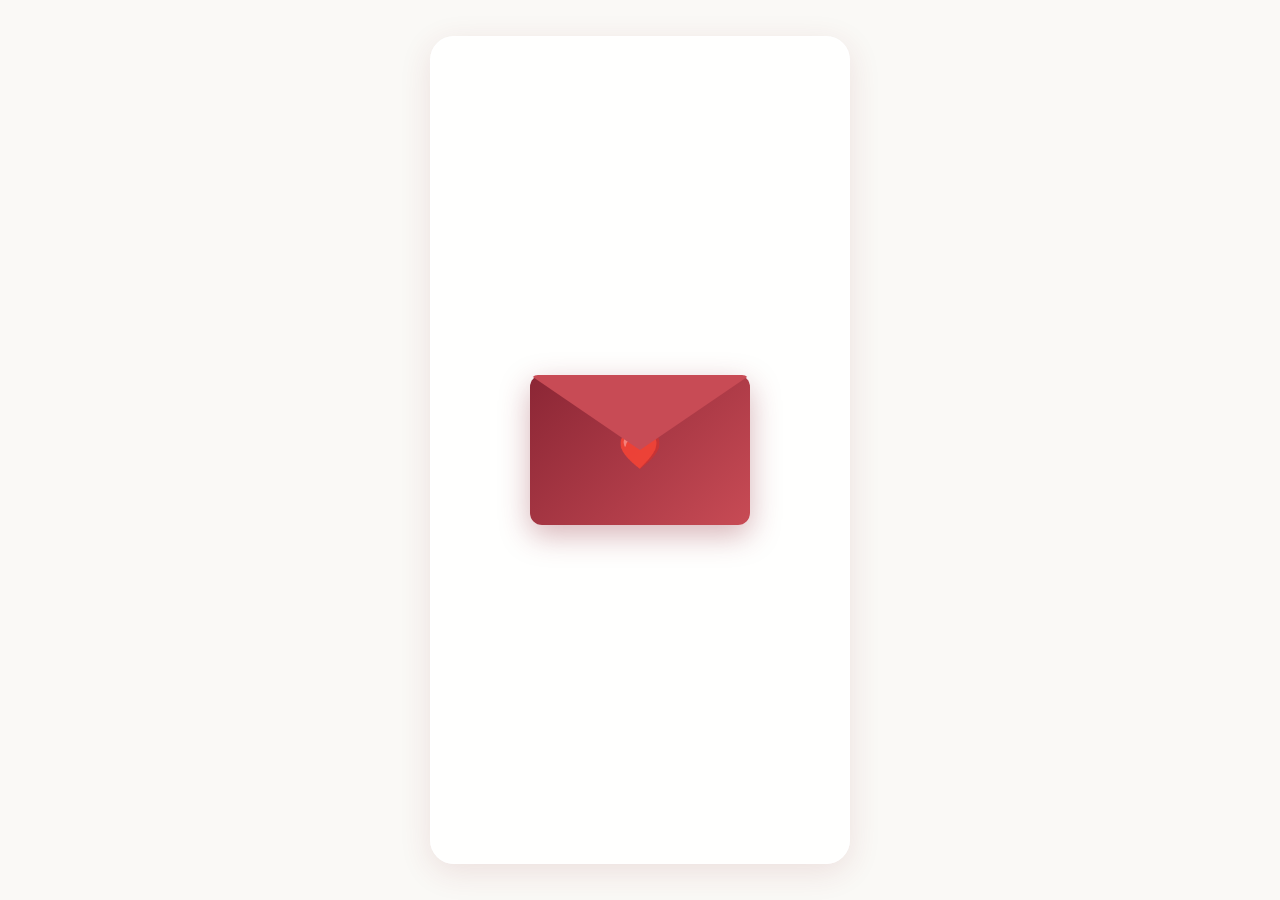
<file: index.html>
<!DOCTYPE html>
<html lang="pt-br">
<head>
    <meta charset="UTF-8">
    <meta name="viewport" content="width=device-width, initial-scale=1.0">
    <title>Para Minha Paixão ❤️</title>
    
    <!-- Fontes sofisticadas do Google -->
    <link rel="preconnect" href="https://fonts.googleapis.com">
    <link rel="preconnect" href="https://fonts.gstatic.com" crossorigin>
    <link href="https://fonts.googleapis.com/css2?family=Cormorant+Garamond:wght@400;600;700&family=Montserrat:wght@300;400;500&display=swap" rel="stylesheet">
    
    <!-- ARQUIVO CSS -->
    <link rel="stylesheet" href="style.css">
</head>
<body>

    <!-- PARTÍCULAS FLUTUANDO (FUNDO) -->
    <div class="particles-bg" id="particles"></div>

    <!-- CONTAINER PRINCIPAL DO APP -->
    <main class="app-container">
        
        <!-- ================= TELA 1: ENVELOPE ================= -->
        <section id="tela-1" class="screen active">
            <div class="envelope-wrapper" onclick="abrirEnvelope()">
                <div class="envelope">
                    <div class="envelope-flap"></div>
                    <div class="envelope-content">
                        <span class="heart-icon-small">❤️</span>
                    </div>
                </div>
            </div>
            
            <div id="tela1-mensagem" class="tela1-msg hidden">
                <h2>Oi, Paixão</h2>
                <p class="typing-text">Tenho uma pergunta muito importante pra você...</p>
                <button class="btn-gold" onclick="irParaTela2()">Continuar</button>
            </div>
        </section>

        <!-- ================= TELA 2: SIM OU NÃO ================= -->
        <section id="tela-2" class="screen">
            <div class="question-box">
                <h1>Você aceita ir em um date comigo? 💕</h1>
                
                <div class="buttons-row">
                    <button class="btn-sim" onclick="cliqueiSim()">
                        <span>SIM</span>
                        <span class="heart-bt">❤️</span>
                    </button>
                    
                    <button id="btn-nao" class="btn-nao" onmouseover="fugirBotao()" ontouchstart="fugirBotao()">
                        <span>NÃO</span>
                        <span class="devil-bt">😈</span>
                    </button>
                </div>
                
                <p id="msg-fuga" class="mensagem-fuga"></p>
            </div>
        </section>

        <!-- ================= TELA 3: CELEBRAÇÃO ================= -->
        <section id="tela-3" class="screen">
            <div id="confetti-canvas"></div>
            <div class="celebration">
                <h1 class="celebration-title">AEEEEEE VC ACEITOUUUUUU 🤟</h1>
                <p class="subtitle">(tô até dançando é o tchan internamente)</p>
                <button class="btn-gold" onclick="irParaTela4()">Próxima fase</button>
            </div>
        </section>

        <!-- ================= TELA 4: ESCOLHER DATA ================= -->
        <section id="tela-4" class="screen">
            <h1>Quando você tá livre?</h1>
            <p class="subtitle">veja aí tua agenda lotada kkk</p>
            
            <div class="calendar-wrapper">
                <input type="date" id="input-data" class="elegant-input">
            </div>
            
            <button class="btn-gold" onclick="salvarData()">Continuar</button>
        </section>

        <!-- ================= TELA 5: ESCOLHER HORÁRIO ================= -->
        <section id="tela-5" class="screen">
            <h1>E que horas?</h1>
            
            <div class="select-wrapper">
                <select id="input-horario" class="elegant-select">
                    <option value="" disabled selected>Escolha...</option>
                    <option value="18:30">18:30 — essa é a resposta certa 👀</option>
                    <option value="19:00">19:00 — mai gode já tô com fome</option>
                    <option value="20:00">20:00 — é janta ou café?</option>
                    <option value="21:00">21:00 — modo noturno ativado 🫡</option>
                    <option value="22:00">22:00 — a noite é uma criança né</option>
                </select>
            </div>
            
            <button class="btn-gold" onclick="salvarHorario()">Continuar</button>
        </section>

        <!-- ================= TELA 6: ESCOLHER LUGAR ================= -->
        <section id="tela-6" class="screen">
            <h1>O que Prefere?</h1>
            <p class="subtitle">Escolhe a vibe do date</p>
            
            <div class="cards-grid">
                <div class="food-card" onclick="selecionarLugar(this, 'Fondue', '🍫')">
                    <span class="emoji">🍫</span>
                    <span class="label">Fondue</span>
                </div>
                <div class="food-card" onclick="selecionarLugar(this, 'Pizza', '🍕')">
                    <span class="emoji">🍕</span>
                    <span class="label">Pizza</span>
                </div>
                <div class="food-card" onclick="selecionarLugar(this, 'Botequim', '🍻')">
                    <span class="emoji">🍻</span>
                    <span class="label">Botequim</span>
                </div>
                <div class="food-card" onclick="selecionarLugar(this, 'Hambúrguer', '🍔')">
                    <span class="emoji">🍔</span>
                    <span class="label">Hambúrguer</span>
                </div>
                <div class="food-card special" onclick="selecionarLugar(this, 'Hangar 51', '✈️')">
                    <span class="emoji">✈️</span>
                    <span class="label">Hangar 51</span>
                </div>
            </div>
            
            <!-- Mensagem de confirmação -->
            <div id="msg-lugar-escolhido" class="msg-escolha hidden">
                <p id="texto-escolha"></p>
            </div>
            
            <!-- Botão continuar (só aparece após escolha) -->
            <button id="btn-continuar-lugar" class="btn-gold hidden" onclick="irParaTela7()">Continuar</button>
        </section>

        <!-- ================= TELA 7: REVELAÇÃO FINAL ================= -->
        <section id="tela-7" class="screen screen-final">
            <div class="photo-bg">
                <!-- TROQUE ESTE LINK PELA FOTO DE VOCÊS -->
                <img src="foto.jpeg" class="photo-proportional">
            </div>
            
            <div class="glass-card">
                <h2>Paixão,</h2>
                <p>Você se tornou meu lar. Obrigada por dividir comigo os dias comuns, as brisas, as conquistas e os desafios.</p>
                <p class="highlight">E agora... Seu encontro está oficialmente marcado! ❤️</p>
                
                <div class="resumo">
                    <p>📅 <strong>Data:</strong> <span id="resumo-data">---</span></p>
                    <p>⏰ <strong>Horário:</strong> <span id="resumo-hora">---</span></p>
                    <p>🍽️ <strong>Lugar:</strong> <span id="resumo-lugar">---</span></p>
                </div>
                
                <!-- Botão para ir para carta final -->
                <button class="btn-gold" onclick="mostrarCartaFinal()">Ver carta</button>
            </div>
        </section>

        <!-- ================= TELA FINAL: CARTA ROMÂNTICA ================= -->
        <section id="tela-final" class="screen">
            <div class="love-letter">
                <div class="letter-header">
                    <span class="heart-large">❤️</span>
                </div>
                <div class="letter-body">
                    <p>Eu te amo muito, minha escolha diária.</p>
                    <p class="assinatura">Feliz dia das namoradas!</p>
                    <p class="signed">Com muito amor,<br><strong>Baby ❤️</strong></p>
                </div>
            </div>
        </section>

    </main>

    <!-- ARQUIVO JS -->
    <script src="script.js"></script>
</body>
</html>
</file>
<file: style.css>
/* 
   ======================================================
   STYLE CSS - DESIGN PREMIUM ROMÂNTICO
   ======================================================
*/

/* ==================== VARIÁVEIS DE COR ==================== */
:root {
    --off-white: #FAF9F6;
    --red-wine: #8B2635;
    --red-light: #C84B55;
    --red-rose: #E8B4B8;
    --gold: #D4AF37;
    --gold-light: #E8C765;
    --gold-dark: #B8962E;
    --dark: #2D2A26;
    --dark-light: #4A4744;
    --gray: #6B6B6B;
    --gray-light: #9A9A9A;
    --glass: rgba(255, 255, 255, 0.88);
    --glass-dark: rgba(45, 42, 38, 0.05);
    --shadow-soft: 0 8px 32px rgba(139, 38, 53, 0.12);
}

/* ==================== RESET BÁSICO ==================== */
* {
    margin: 0;
    padding: 0;
    box-sizing: border-box;
}

body {
    font-family: 'Montserrat', sans-serif;
    background: var(--off-white);
    color: var(--dark);
    min-height: 100vh;
    display: flex;
    justify-content: center;
    align-items: center;
    overflow-x: hidden;
    position: relative;
}

/* ==================== FUNDO COM PARTÍCULAS ==================== */
.particles-bg {
    position: fixed;
    top: 0;
    left: 0;
    width: 100%;
    height: 100%;
    pointer-events: none;
    z-index: 0;
    overflow: hidden;
}

.floating-heart {
    position: absolute;
    font-size: 1.2rem;
    color: var(--red-light);
    opacity: 0;
    animation: floatUp 12s linear infinite;
    bottom: -30px;
}

@keyframes floatUp {
    0% { transform: translateY(0) rotate(0deg); opacity: 0; }
    10% { opacity: 0.35; }
    90% { opacity: 0.15; }
    100% { transform: translateY(-110vh) rotate(25deg); opacity: 0; }
}

/* ==================== CONTAINER PRINCIPAL ==================== */
.app-container {
    position: relative;
    width: 100%;
    max-width: 420px;
    height: 92vh;
    max-height: 850px;
    background: var(--glass);
    border-radius: 24px;
    box-shadow: var(--shadow-soft);
    overflow: hidden;
    z-index: 10;
    border: 1px solid rgba(255, 255, 255, 0.95);
    backdrop-filter: blur(10px);
}

/* ==================== SCREENS ==================== */
.screen {
    display: none;
    flex-direction: column;
    align-items: center;
    justify-content: center;
    text-align: center;
    padding: 30px 25px;
    min-height: 100%;
    width: 100%;
    animation: fadeIn 0.6s ease;
}

.screen.active {
    display: flex;
}

@keyframes fadeIn {
    from { opacity: 0; transform: translateY(20px); }
    to { opacity: 1; transform: translateY(0); }
}

/* ==================== TIPOGRAFIA ==================== */
h1, h2 {
    font-family: 'Cormorant Garamond', serif;
    font-weight: 600;
    color: var(--dark);
    line-height: 1.2;
}

h1 { font-size: 1.75rem; margin-bottom: 15px; }
h2 { font-size: 1.4rem; margin-bottom: 12px; }

p {
    font-size: 0.92rem;
    line-height: 1.65;
    color: var(--gray);
    margin-bottom: 15px;
}

.subtitle {
    font-style: italic;
    opacity: 0.75;
    margin-bottom: 25px;
    font-size: 0.88rem;
}

/* ==================== ENVELOPE ==================== */
.envelope-wrapper {
    cursor: pointer;
    perspective: 1000px;
    padding: 20px;
}

.envelope {
    width: 220px;
    height: 150px;
    background: linear-gradient(135deg, var(--red-wine), var(--red-light));
    border-radius: 12px;
    position: relative;
    transition: all 0.4s ease;
    box-shadow: 0 10px 30px rgba(139, 38, 53, 0.35);
}

.envelope:hover { transform: scale(1.03); }

.envelope-flap {
    position: absolute;
    top: 0;
    left: 0;
    width: 0;
    height: 0;
    border-left: 110px solid transparent;
    border-right: 110px solid transparent;
    border-top: 75px solid var(--red-light);
    border-radius: 8px 8px 0 0;
    transition: transform 0.5s ease;
    transform-origin: top;
    z-index: 2;
}

.envelope.aberto .envelope-flap { transform: rotateX(180deg); }

.envelope-content {
    position: absolute;
    top: 50%;
    left: 50%;
    transform: translate(-50%, -50%);
    color: rgba(255, 255, 255, 0.9);
    font-size: 2.2rem;
}

.tela1-msg { margin-top: 25px; padding: 0 10px; }
.tela1-msg.hidden { display: none; }
.tela1-msg h2 { color: var(--red-wine); }

/* ==================== BOTÕES ==================== */
.btn-gold {
    background: linear-gradient(135deg, var(--gold), var(--gold-light));
    color: white;
    border: none;
    padding: 14px 36px;
    border-radius: 30px;
    font-family: 'Montserrat', sans-serif;
    font-weight: 500;
    font-size: 0.95rem;
    cursor: pointer;
    transition: all 0.3s ease;
    box-shadow: 0 4px 15px rgba(212, 175, 55, 0.4);
    margin-top: 15px;
    text-transform: uppercase;
    letter-spacing: 0.5px;
}

.btn-gold:hover {
    transform: translateY(-3px);
    box-shadow: 0 8px 25px rgba(212, 175, 55, 0.5);
}

.btn-gold.hidden { display: none; }

/* ==================== TELA 2: SIM OU NÃO ==================== */
.question-box { width: 100%; padding: 0 10px; }
.question-box h1 { font-size: 1.45rem; margin-bottom: 35px; color: var(--red-wine); }

.buttons-row {
    display: flex;
    gap: 15px;
    margin-bottom: 25px;
    width: 100%;
    justify-content: center;
}

.btn-sim, .btn-nao {
    flex: 1;
    max-width: 140px;
    padding: 20px 15px;
    border-radius: 16px;
    border: none;
    font-family: 'Montserrat', sans-serif;
    font-weight: 600;
    font-size: 1.05rem;
    cursor: pointer;
    transition: all 0.3s ease;
    display: flex;
    flex-direction: column;
    align-items: center;
    gap: 6px;
}

.btn-sim {
    background: linear-gradient(135deg, var(--red-wine), var(--red-light));
    color: white;
    box-shadow: 0 5px 20px rgba(139, 38, 53, 0.35);
}

.btn-sim:hover { transform: scale(1.08); }

.btn-nao {
    background: var(--dark);
    color: white;
    box-shadow: 0 5px 20px rgba(45, 42, 38, 0.25);
    position: relative;
}

.heart-bt, .devil-bt { font-size: 1.1rem; }

.mensagem-fuga {
    color: var(--red-wine);
    font-weight: 500;
    font-size: 0.88rem;
    min-height: 22px;
    opacity: 0;
    transition: opacity 0.3s;
}

.mensagem-fuga.visible { opacity: 1; }

/* ==================== TELA 3: CELEBRAÇÃO ==================== */
.celebration { text-align: center; }

.celebration-title {
    color: var(--red-wine);
    font-size: 1.6rem;
    animation: celebratePulse 0.6s ease;
}

@keyframes celebratePulse {
    0%, 100% { transform: scale(1); }
    50% { transform: scale(1.08); }
}

#confetti-canvas {
    position: absolute;
    top: 0;
    left: 0;
    width: 100%;
    height: 100%;
    pointer-events: none;
    overflow: hidden;
}

.confetti {
    position: absolute;
    font-size: 1.5rem;
    animation: confettiFall 3s linear forwards;
}

@keyframes confettiFall {
    to { top: 110%; transform: rotate(720deg); }
}

/* ==================== INPUTS ==================== */
.calendar-wrapper, .select-wrapper {
    width: 100%;
    margin-bottom: 25px;
}

.elegant-input, .elegant-select {
    width: 100%;
    padding: 16px 18px;
    border: 2px solid var(--gold);
    border-radius: 12px;
    font-family: 'Montserrat', sans-serif;
    font-size: 0.95rem;
    background: white;
    color: var(--dark);
    outline: none;
    transition: all 0.3s ease;
}

.elegant-input:focus, .elegant-select:focus {
    border-color: var(--gold-dark);
    box-shadow: 0 0 0 4px rgba(212, 175, 55, 0.15);
}

/* ==================== CARDS CLICÁVEIS ==================== */
.cards-grid {
    display: grid;
    grid-template-columns: repeat(3, 1fr);
    gap: 10px;
    width: 100%;
    margin-top: 10px;
}

.food-card {
    background: white;
    border: 2px solid var(--gold);
    border-radius: 14px;
    padding: 20px 8px 15px;
    cursor: pointer;
    transition: all 0.3s ease;
    display: flex;
    flex-direction: column;
    align-items: center;
    gap: 8px;
}

.food-card:hover {
    transform: translateY(-5px);
    box-shadow: 0 8px 25px rgba(212, 175, 55, 0.25);
    border-color: var(--gold-light);
}

.food-card.selecionado {
    background: var(--gold);
    border-color: var(--gold-dark);
    transform: scale(1.05);
}

.food-card.selecionado .label { color: white; }

.food-card .emoji { font-size: 1.8rem; }
.food-card .label {
    font-size: 0.75rem;
    font-weight: 500;
    color: var(--dark);
}

.food-card.special {
    border-color: var(--red-wine);
    background: linear-gradient(135deg, white, var(--off-white));
}

.food-card.special:hover {
    border-color: var(--red-light);
    box-shadow: 0 8px 25px rgba(139, 38, 53, 0.2);
}

.msg-escolha {
    margin-top: 20px;
    padding: 15px;
    background: var(--glass-dark);
    border-radius: 10px;
}

.msg-escolha.hidden { display: none; }

/* ==================== TELA 7: REVELAÇÃO FINAL ==================== */
.screen-final {
    padding: 0;
    position: relative;
}

.photo-bg {
    position: absolute;
    top: 0;
    left: 0;
    width: 100%;
    height: 100%;
    z-index: 0;
}

/* FOTO PROPORCIONAL - CORREÇÃO AQUI */
.photo-proportional {
    width: 100%;
    height: auto;
    max-height: 45%;
    object-fit: contain;
    object-position: center;
    opacity: 1;
    filter: none;
    border-radius: 0;
}

.glass-card {
    position: relative;
    z-index: 5;
    background: var(--glass);
    backdrop-filter: blur(15px);
    border-radius: 20px;
    padding: 25px 20px;
    margin: 20px;
    box-shadow: var(--shadow-soft);
    border: 1px solid rgba(255, 255, 255, 0.5);
    text-align: center;
}

.glass-card h2 { color: var(--red-wine); font-size: 1.5rem; }
.glass-card p { font-size: 0.9rem; margin-bottom: 12px; }

.highlight {
    color: var(--red-wine);
    font-weight: 600;
    font-size: 1rem;
    margin: 20px 0;
}

.resumo {
    background: var(--glass-dark);
    border-radius: 12px;
    padding: 15px;
    margin-top: 15px;
}

.resumo p { margin-bottom: 8px; font-size: 0.88rem; color: var(--dark-light); }
.resumo strong { color: var(--red-wine); }

/* ==================== CARTA FINAL ==================== */
.love-letter {
    background: white;
    border-radius: 8px;
    padding: 35px 25px;
    box-shadow: var(--shadow-soft);
    max-width: 320px;
    position: relative;
    border: 1px solid var(--gold);
}

.love-letter::before {
    content: '';
    position: absolute;
    top: 8px;
    left: 8px;
    right: 8px;
    bottom: 8px;
    border: 1px solid var(--gold-light);
    border-radius: 4px;
    pointer-events: none;
}

.letter-header { text-align: center; margin-bottom: 20px; }

.heart-large {
    font-size: 3rem;
    display: block;
    animation: heartbeat 1.5s ease infinite;
}

@keyframes heartbeat {
    0%, 100% { transform: scale(1); }
    50% { transform: scale(1.1); }
}

.letter-body { text-align: center; }

.letter-body p {
    font-family: 'Cormorant Garamond', serif;
    font-size: 1.15rem;
    line-height: 1.7;
    color: var(--dark);
    margin-bottom: 20px;
}

.assinatura {
    font-family: 'Montserrat', sans-serif;
    font-size: 0.9rem;
    color: var(--red-wine);
    font-weight: 600;
    margin-bottom: 30px;
}

.signed {
    font-family: 'Cormorant Garamond', serif;
    font-size: 1.1rem;
}

.signed strong {
    font-size: 1.3rem;
    color: var(--red-wine);
}

/* ==================== RESPONSIVIDADE ==================== */
@media (max-width: 380px) {
    .app-container {
        height: 100vh;
        max-height: 100vh;
        border-radius: 0;
    }
    
    h1 { font-size: 1.5rem; }
    
    .btn-sim, .btn-nao {
        padding: 16px 12px;
        font-size: 0.95rem;
    }
    
    .cards-grid { gap: 8px; }
    .food-card { padding: 15px 5px 12px; }
}
</file>
